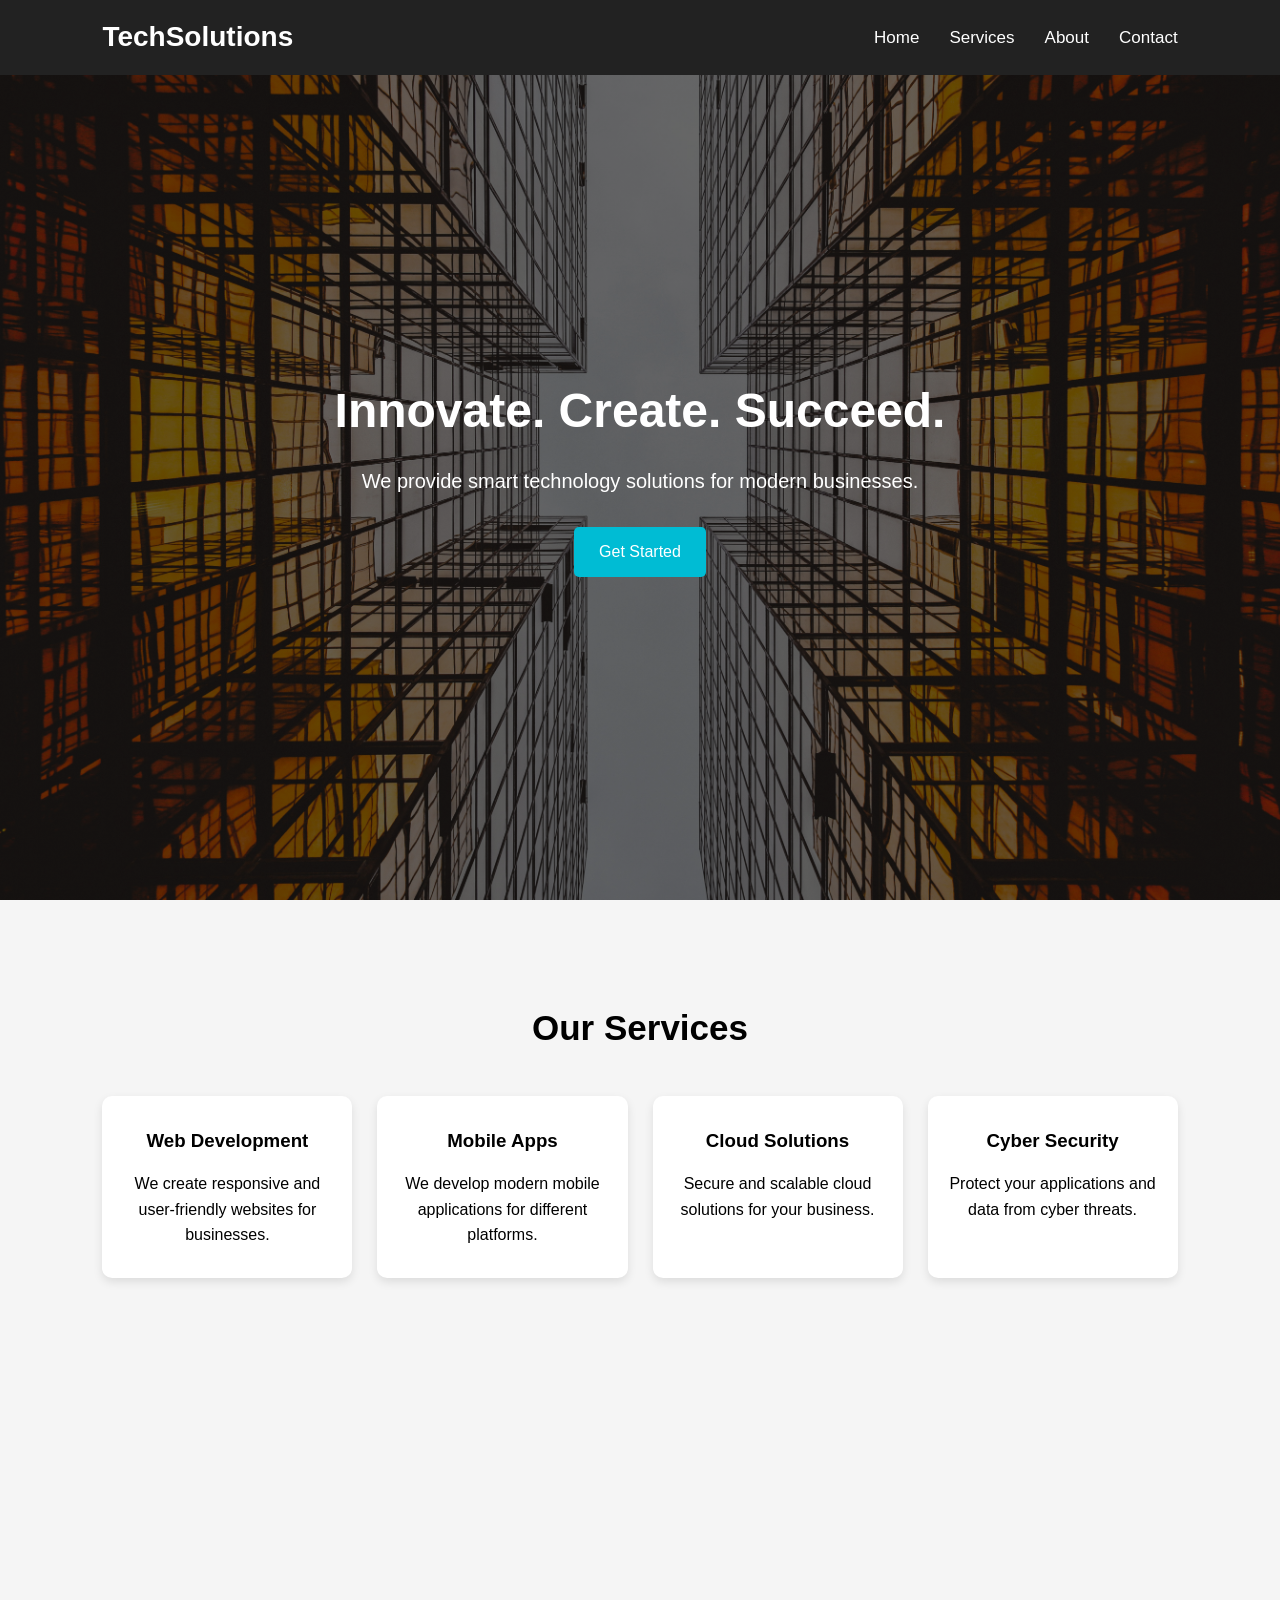
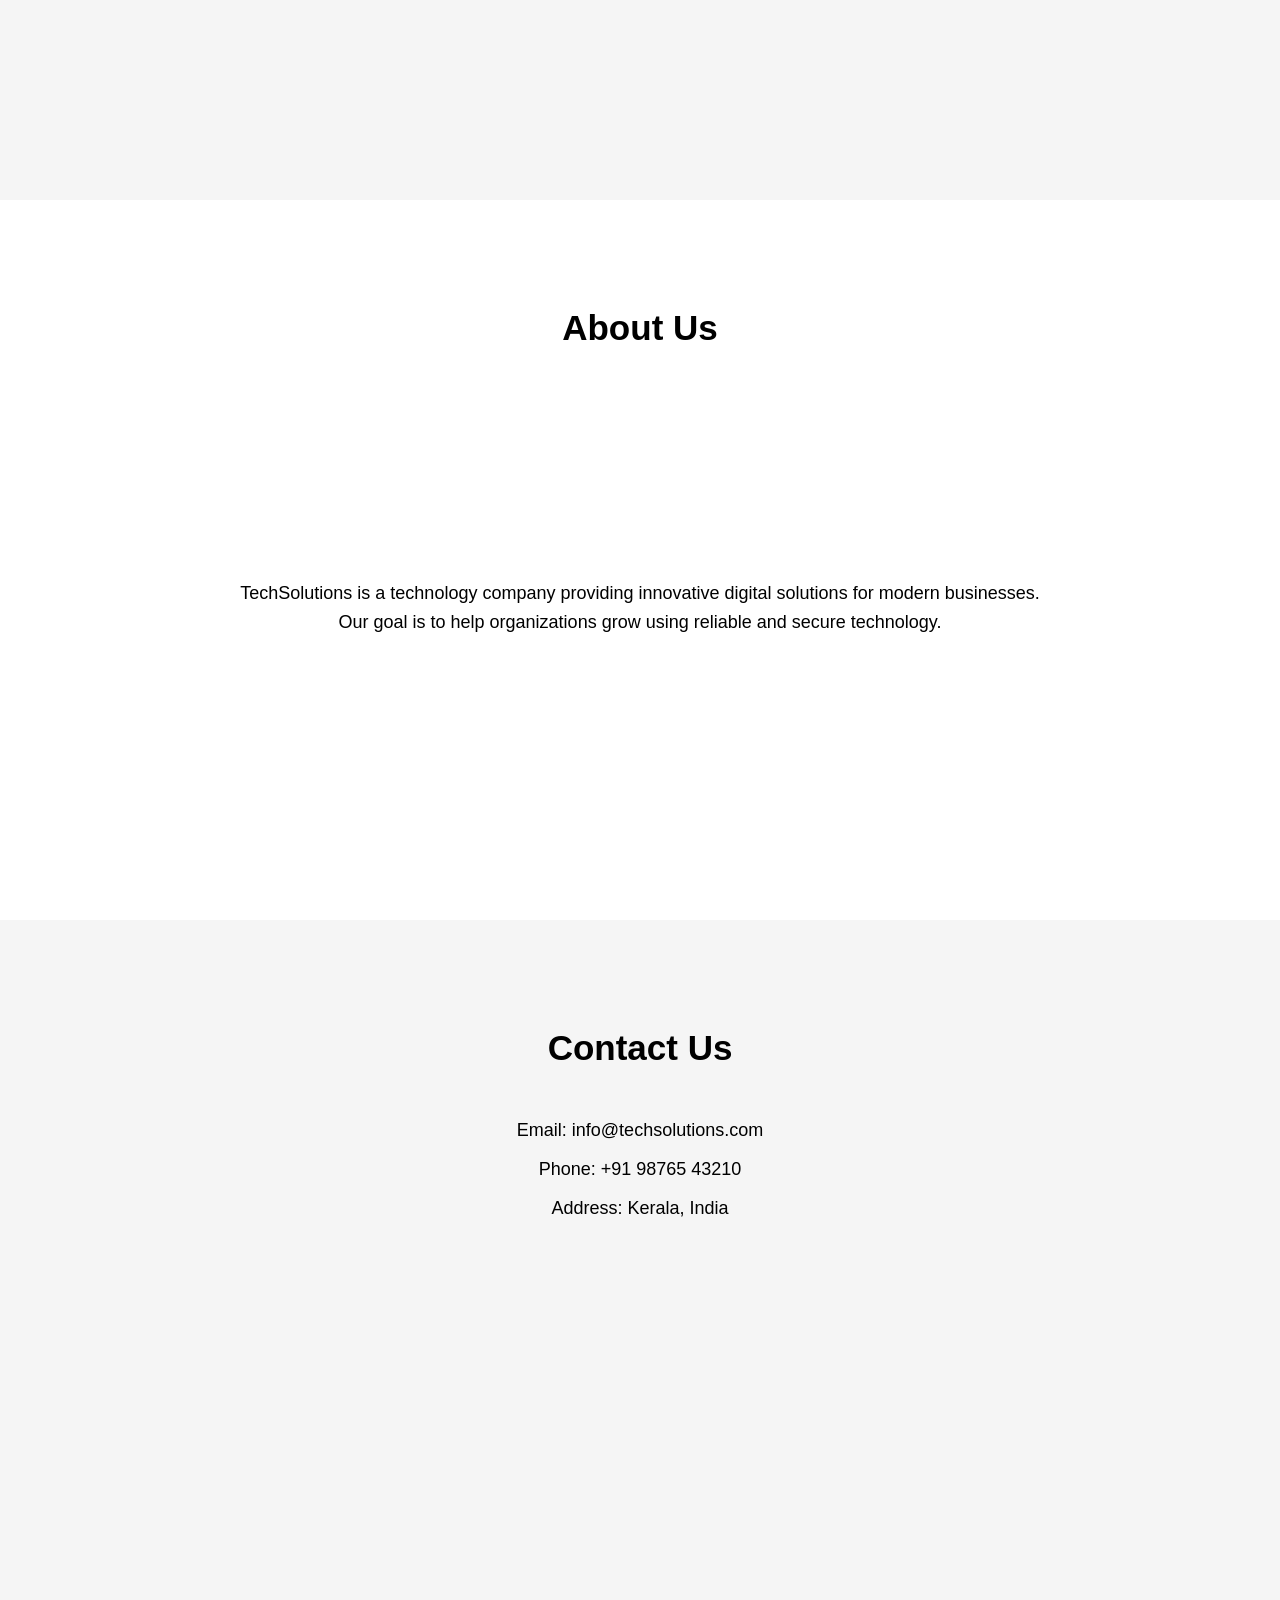
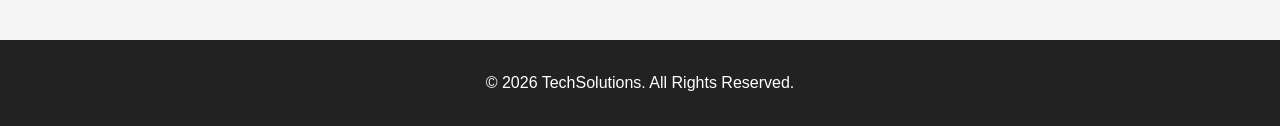
<file: HTML-Experiments/HTML1/index.html>
<!DOCTYPE html>
<html lang="en">
<head>
    <meta charset="UTF-8">
    <meta name="viewport" content="width=device-width, initial-scale=1.0">
    <title>TechSolutions</title>
    <link rel="stylesheet" href="style.css">
</head>

<body>

    <!-- Header -->
    <header>
        <div class="logo">TechSolutions</div>

        <nav>
            <a href="#home">Home</a>
            <a href="#services">Services</a>
            <a href="#about">About</a>
            <a href="#contact">Contact</a>
        </nav>
    </header>


    <!-- Home Section -->
    <section id="home" class="hero">
        <div class="hero-content">
            <h1>Innovate. Create. Succeed.</h1>
            <p>
                We provide smart technology solutions
                for modern businesses.
            </p>
            <a href="#services" class="btn">Get Started</a>
        </div>
    </section>


    <!-- Services Section -->
    <section id="services" class="services">
        <h2>Our Services</h2>

        <div class="service-grid">

            <div class="service-card">
                <h3>Web Development</h3>
                <p>
                    We create responsive and user-friendly
                    websites for businesses.
                </p>
            </div>

            <div class="service-card">
                <h3>Mobile Apps</h3>
                <p>
                    We develop modern mobile applications
                    for different platforms.
                </p>
            </div>

            <div class="service-card">
                <h3>Cloud Solutions</h3>
                <p>
                    Secure and scalable cloud solutions
                    for your business.
                </p>
            </div>

            <div class="service-card">
                <h3>Cyber Security</h3>
                <p>
                    Protect your applications and data
                    from cyber threats.
                </p>
            </div>

        </div>
    </section>


    <!-- About Section -->
    <section id="about" class="about">
        <h2>About Us</h2>

        <p>
            TechSolutions is a technology company
            providing innovative digital solutions for
            modern businesses. Our goal is to help
            organizations grow using reliable and
            secure technology.
        </p>
    </section>


    <!-- Contact Section -->
    <section id="contact" class="contact">
        <h2>Contact Us</h2>

        <p>Email: info@techsolutions.com</p>
        <p>Phone: +91 98765 43210</p>
        <p>Address: Kerala, India</p>
    </section>


    <!-- Footer -->
    <footer>
        <p>&copy; 2026 TechSolutions. All Rights Reserved.</p>
    </footer>

</body>
</html>
</file>
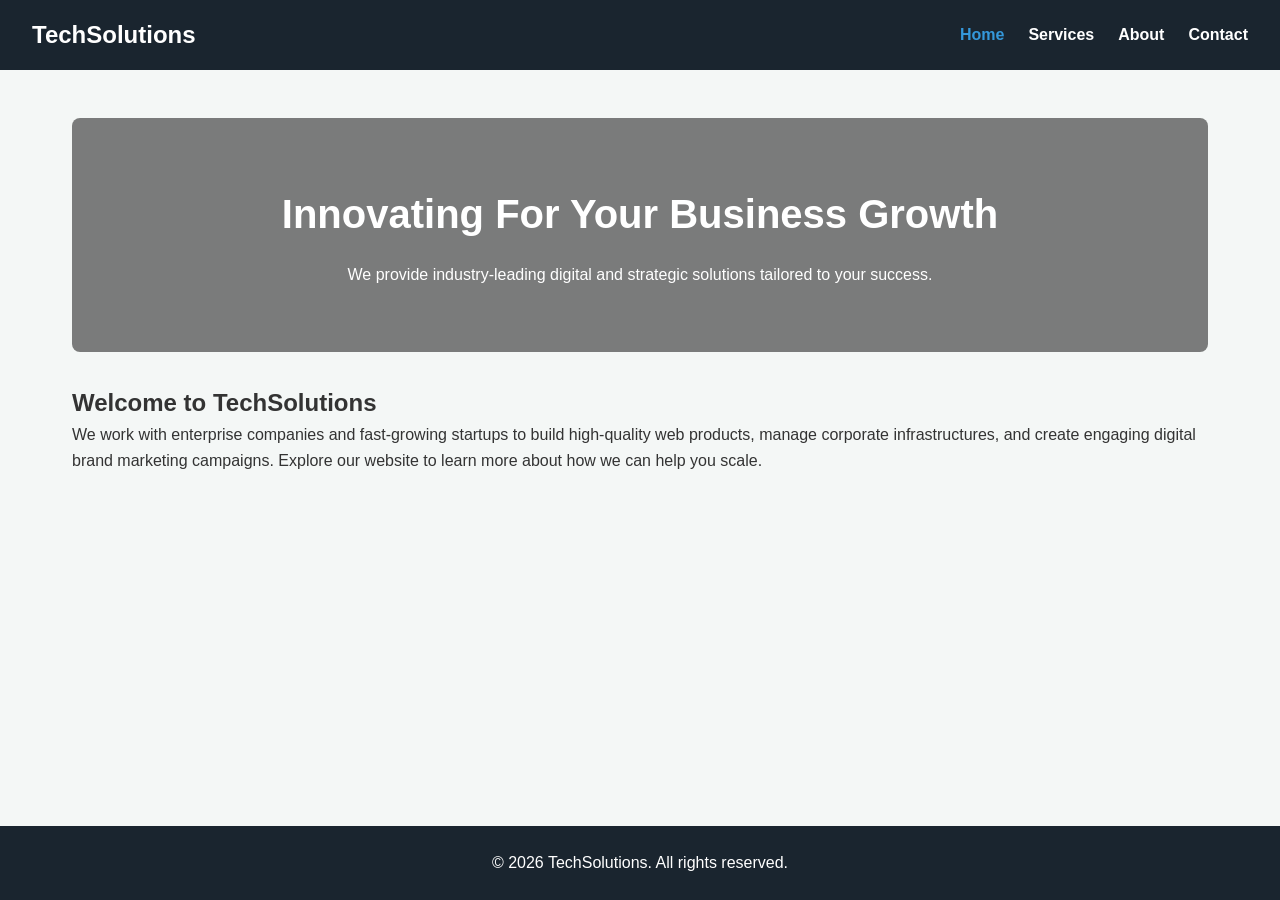
<file: HTML-Experiments/HTML2/index.html>
<!DOCTYPE html>
<html lang="en">
<head>
    <meta charset="UTF-8">
    <meta name="viewport" content="width=device-width, initial-scale=1.0">
    <title>TechSolutions | Home</title>
    <link rel="stylesheet" href="style.css">
</head>
<body>

    <header>
        <div class="logo">
            <h1>TechSolutions</h1>
        </div>
        <nav>
            <ul>
                <li><a href="index.html" class="active">Home</a></li>
                <li><a href="services.html">Services</a></li>
                <li><a href="about.html">About</a></li>
                <li><a href="contact.html">Contact</a></li>
            </ul>
        </nav>
    </header>

    <main>
        <section class="hero-section">
            <h2>Innovating For Your Business Growth</h2>
            <p>We provide industry-leading digital and strategic solutions tailored to your success.</p>
        </section>

        <section>
            <h2>Welcome to TechSolutions</h2>
            <p>We work with enterprise companies and fast-growing startups to build high-quality web products, manage corporate infrastructures, and create engaging digital brand marketing campaigns. Explore our website to learn more about how we can help you scale.</p>
        </section>
    </main>

    <footer>
        <p>&copy; 2026 TechSolutions. All rights reserved.</p>
    </footer>

</body>
</html>
</file>
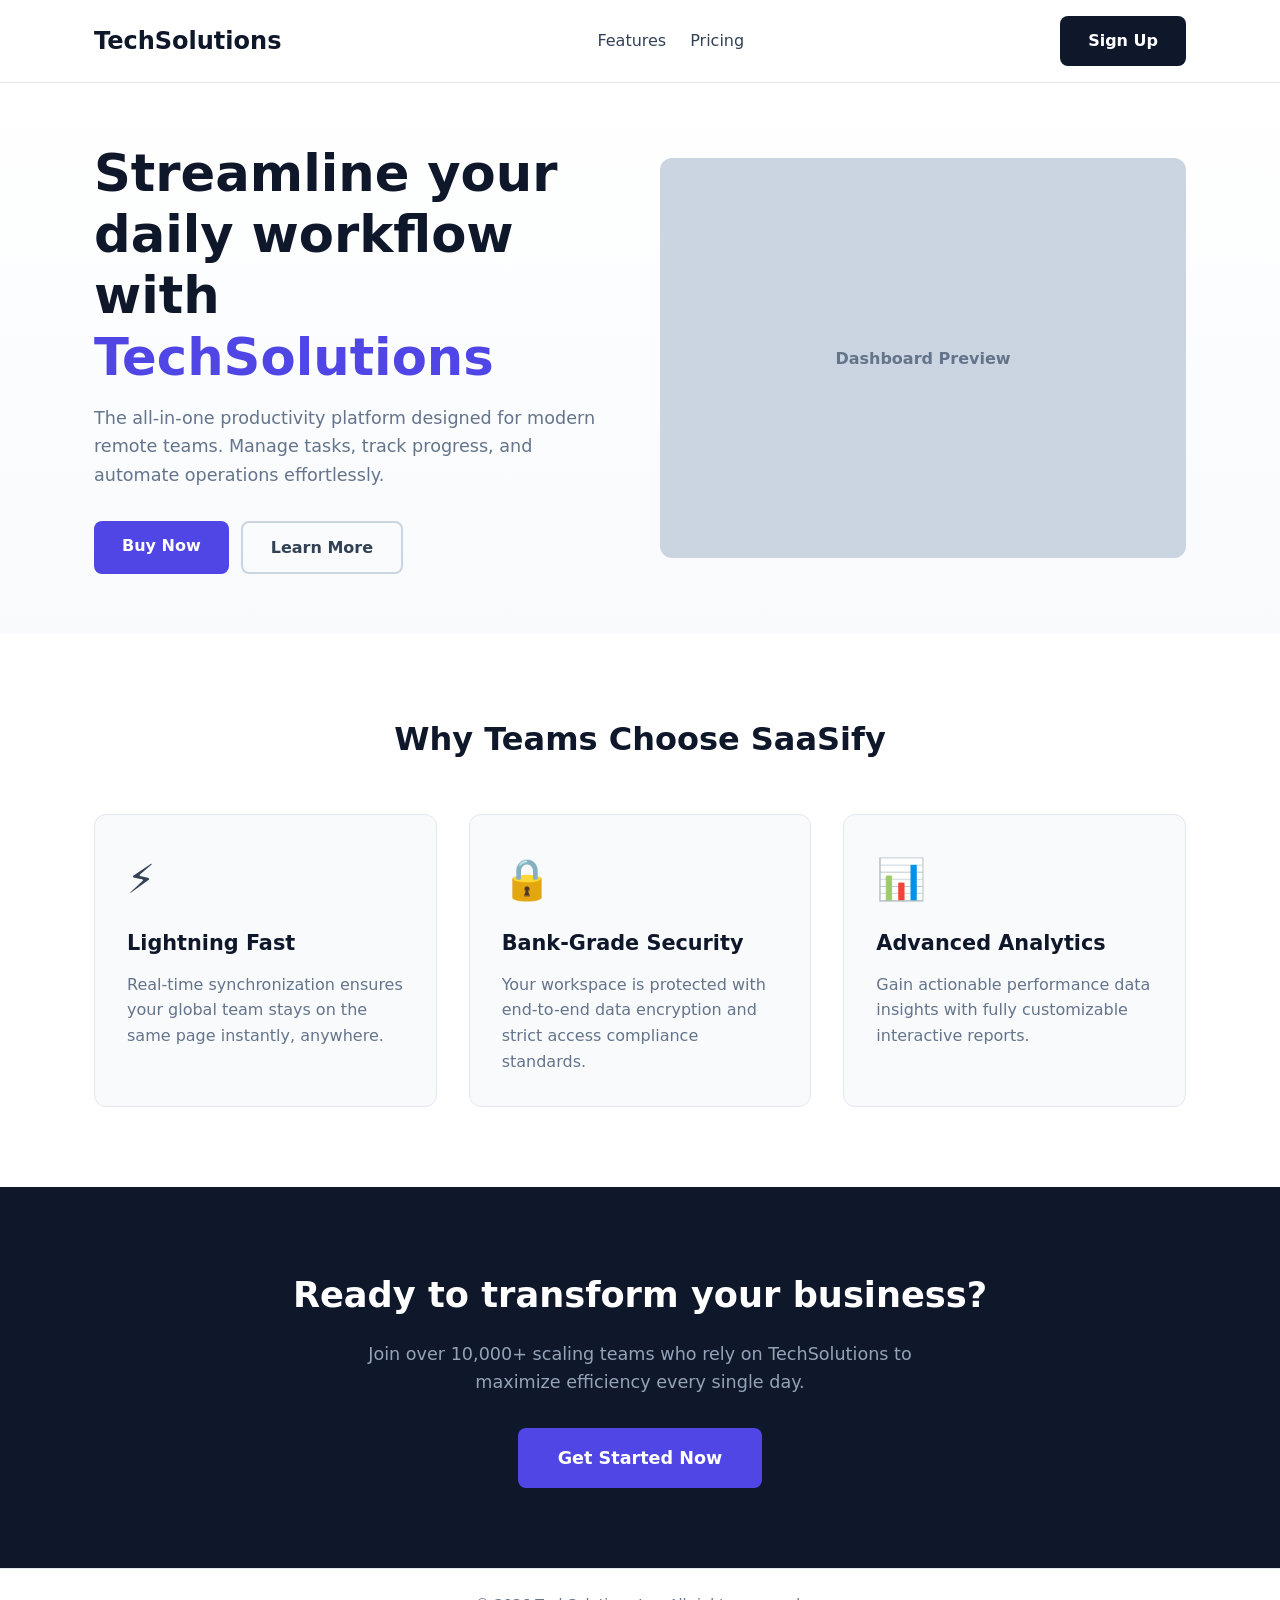
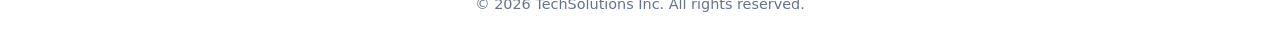
<file: HTML-Experiments/HTML3/index.html>
<!DOCTYPE html>
<html lang="en">
<head>
    <meta charset="UTF-8">
    <meta name="viewport" content="width=device-width, initial-scale=1.0">
    <title>TechSolutions - Streamline Your Workflow</title>
    <link rel="stylesheet" href="style.css">
</head>
<body>

    <!-- Header Navigation -->
    <header class="navbar">
        <div class="container nav-container">
            <a href="#" class="logo">TechSolutions</a>
            <nav>
                <ul class="nav-links">
                    <li><a href="#features">Features</a></li>
                    <li><a href="#pricing">Pricing</a></li>
                </ul>
            </nav>
            <a href="#cta-section" class="btn btn-secondary nav-cta">Sign Up</a>
        </div>
    </header>

    <main>
        <!-- Product Introduction (Hero) Section -->
        <section class="hero">
            <div class="container hero-container">
                <div class="hero-content">
                    <h1>Streamline your daily workflow with <span>TechSolutions</span></h1>
                    <p>The all-in-one productivity platform designed for modern remote teams. Manage tasks, track progress, and automate operations effortlessly.</p>
                    <div class="hero-actions">
                        <a href="#cta-section" class="btn btn-primary">Buy Now</a>
                        <a href="#features" class="btn btn-outline">Learn More</a>
                    </div>
                </div>
                <div class="hero-image">
                    <!-- Placeholder representing a dashboard graphic -->
                    <div class="image-placeholder">Dashboard Preview</div>
                </div>
            </div>
        </section>

        <!-- Product Features Section -->
        <section id="features" class="features">
            <div class="container">
                <h2 class="section-title">Why Teams Choose SaaSify</h2>
                <div class="features-grid">
                    <div class="feature-card">
                        <div class="feature-icon">⚡</div>
                        <h3>Lightning Fast</h3>
                        <p>Real-time synchronization ensures your global team stays on the same page instantly, anywhere.</p>
                    </div>
                    <div class="feature-card">
                        <div class="feature-icon">🔒</div>
                        <h3>Bank-Grade Security</h3>
                        <p>Your workspace is protected with end-to-end data encryption and strict access compliance standards.</p>
                    </div>
                    <div class="feature-card">
                        <div class="feature-icon">📊</div>
                        <h3>Advanced Analytics</h3>
                        <p>Gain actionable performance data insights with fully customizable interactive reports.</p>
                    </div>
                </div>
            </div>
        </section>

        <!-- Final Call to Action (CTA) Section -->
        <section id="cta-section" class="cta">
            <div class="container cta-container">
                <h2>Ready to transform your business?</h2>
                <p>Join over 10,000+ scaling teams who rely on TechSolutions to maximize efficiency every single day.</p>
                <a href="#" class="btn btn-primary btn-large">Get Started Now</a>
            </div>
        </section>
    </main>

    <!-- Footer Area -->
    <footer class="footer">
        <div class="container">
            <p>&copy; 2026 TechSolutions Inc. All rights reserved.</p>
        </div>
    </footer>

</body>
</html>
</file>
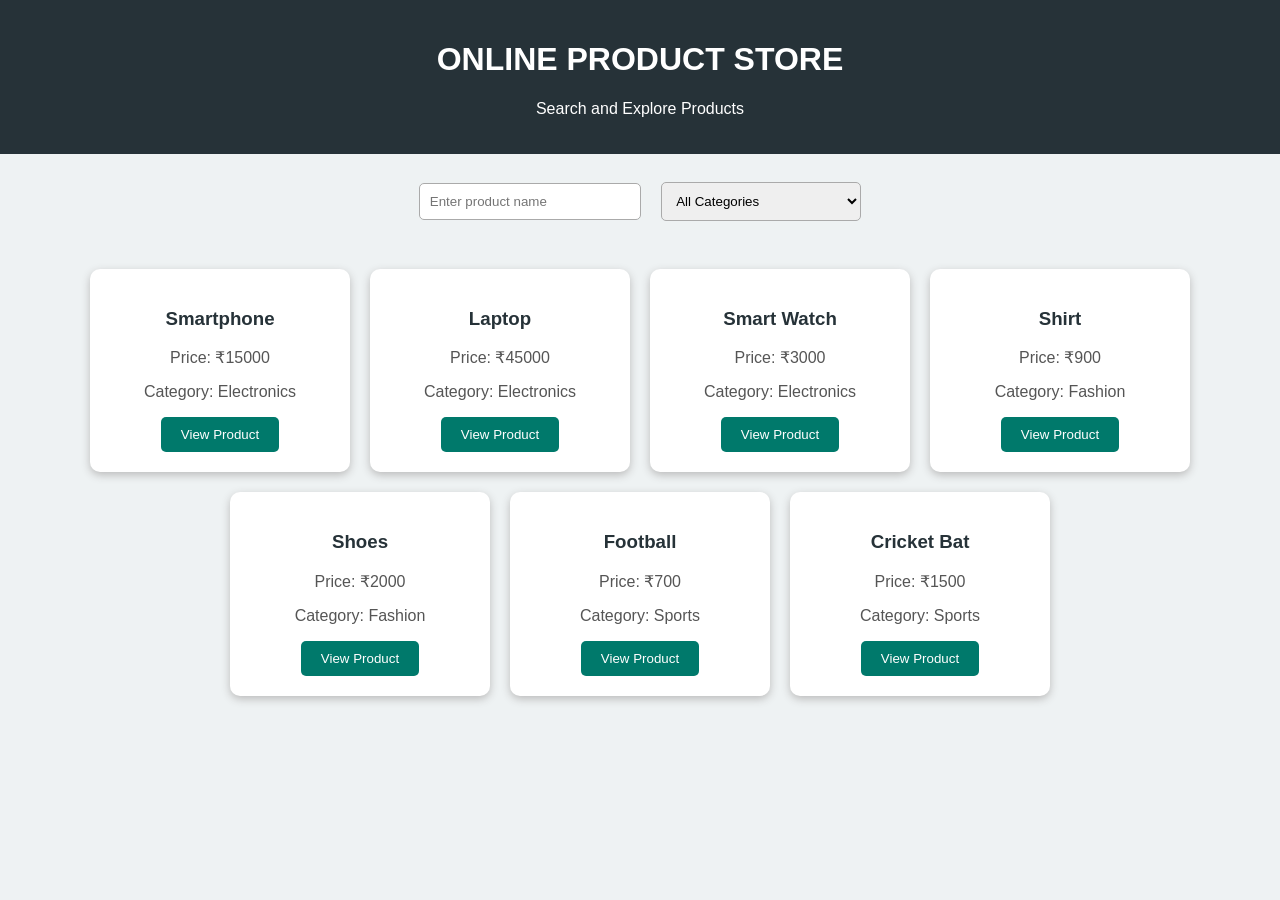
<file: HTML-Experiments/HTML6/index.html>
<!DOCTYPE html>
<html>
<head>
    <title>Online Product Store</title>

    <style>
        body {
            font-family: Arial;
            margin: 0;
            background-color: #eef2f3;
        }

        header {
            background: #263238;
            color: white;
            text-align: center;
            padding: 20px;
        }

        .filter-section {
            text-align: center;
            padding: 20px;
        }

        input, select {
            padding: 10px;
            margin: 8px;
            width: 200px;
            border: 1px solid #aaa;
            border-radius: 5px;
        }

        .container {
            display: flex;
            flex-wrap: wrap;
            justify-content: center;
            gap: 20px;
            padding: 20px;
        }

        .card {
            background: white;
            width: 220px;
            padding: 20px;
            text-align: center;
            border-radius: 10px;
            box-shadow: 0 3px 8px #bbb;
        }

        .card h3 {
            color: #263238;
        }

        .card p {
            color: #555;
        }

        .card button {
            background: #00796b;
            color: white;
            border: none;
            padding: 10px 20px;
            border-radius: 5px;
            cursor: pointer;
        }

        .card button:hover {
            background: #004d40;
        }

        #message {
            text-align: center;
            color: red;
        }
    </style>
</head>

<body>

<header>
    <h1>ONLINE PRODUCT STORE</h1>
    <p>Search and Explore Products</p>
</header>

<div class="filter-section">

    <input type="text" id="searchBox"
        placeholder="Enter product name">

    <select id="categoryBox">
        <option value="All">All Categories</option>
        <option value="Electronics">Electronics</option>
        <option value="Fashion">Fashion</option>
        <option value="Sports">Sports</option>
    </select>

</div>

<div class="container" id="productList"></div>

<h3 id="message"></h3>

<script>

    let products = [
        {name: "Smartphone", price: 15000, category: "Electronics"},
        {name: "Laptop", price: 45000, category: "Electronics"},
        {name: "Smart Watch", price: 3000, category: "Electronics"},
        {name: "Shirt", price: 900, category: "Fashion"},
        {name: "Shoes", price: 2000, category: "Fashion"},
        {name: "Football", price: 700, category: "Sports"},
        {name: "Cricket Bat", price: 1500, category: "Sports"}
    ];

    let productList = document.getElementById("productList");

    function displayProducts(list) {

        productList.innerHTML = "";

        document.getElementById("message").innerHTML = "";

        if (list.length == 0) {
            document.getElementById("message").innerHTML =
                "No Products Available";
            return;
        }

        list.forEach(function(product) {

            let div = document.createElement("div");

            div.className = "card";

            div.innerHTML = `
                <h3>${product.name}</h3>
                <p>Price: ₹${product.price}</p>
                <p>Category: ${product.category}</p>
                <button>View Product</button>
            `;

            productList.appendChild(div);

        });
    }

    function searchProducts() {

        let search = document.getElementById("searchBox")
            .value.toLowerCase();

        let category = document.getElementById("categoryBox").value;

        let result = products.filter(function(product) {

            return product.name.toLowerCase().includes(search) &&
            (category == "All" || product.category == category);

        });

        displayProducts(result);
    }

    document.getElementById("searchBox")
        .addEventListener("input", searchProducts);

    document.getElementById("categoryBox")
        .addEventListener("change", searchProducts);

    displayProducts(products);

</script>

</body>
</html>
</file>
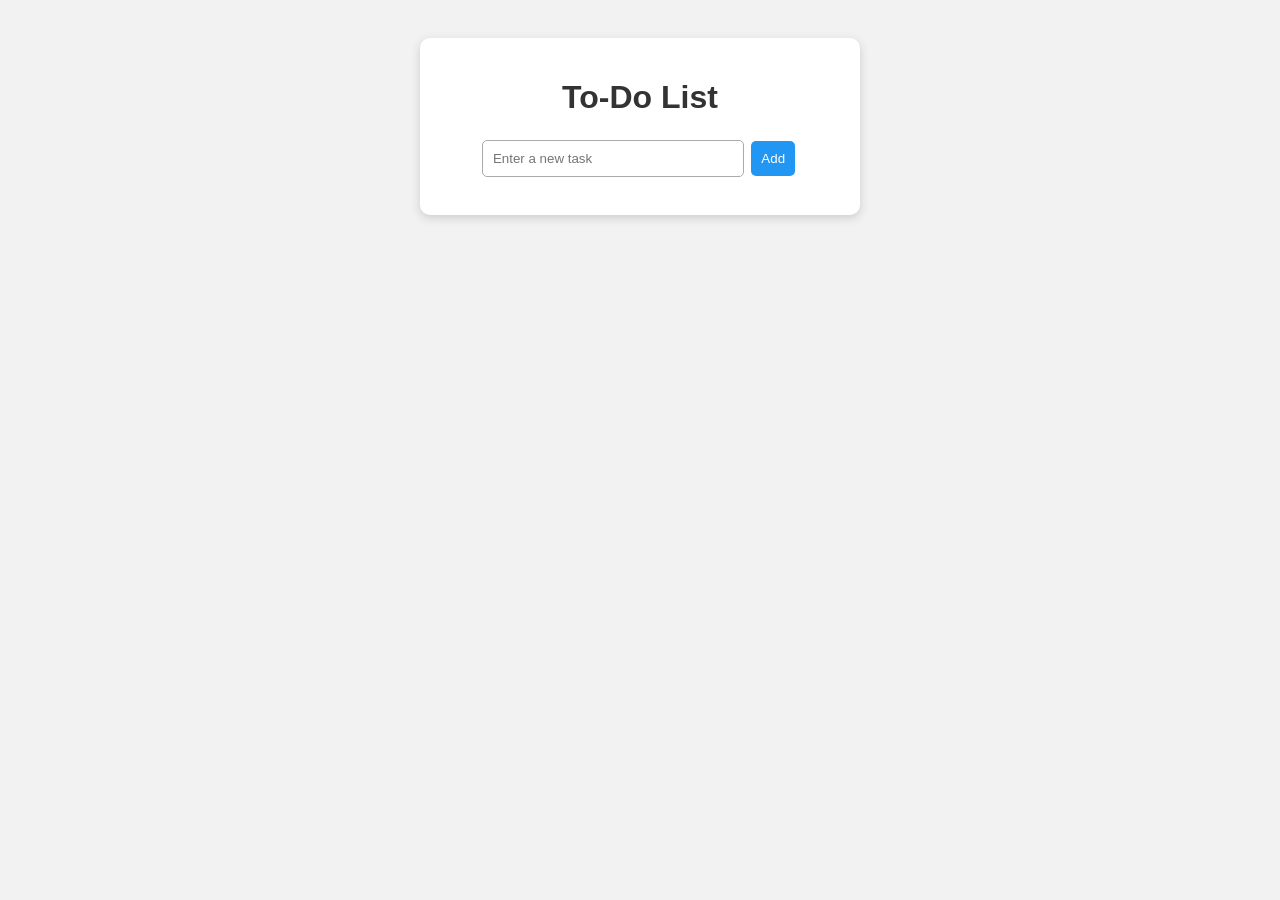
<file: HTML-Experiments/HTML7/index.html>
<!DOCTYPE html>
<html>
<head>
    <title>To-Do List Application</title>

    <style>
        body {
            font-family: Arial;
            background: #f2f2f2;
            text-align: center;
            padding: 30px;
        }

        .container {
            background: white;
            width: 400px;
            margin: auto;
            padding: 20px;
            border-radius: 10px;
            box-shadow: 0 3px 10px #ccc;
        }

        h1 {
            color: #333;
        }

        input {
            padding: 10px;
            width: 60%;
            border: 1px solid #aaa;
            border-radius: 5px;
        }

        button {
            padding: 10px;
            border: none;
            background: #2196F3;
            color: white;
            border-radius: 5px;
            cursor: pointer;
            margin: 3px;
        }

        ul {
            padding: 0;
            list-style: none;
        }

        li {
            background: #eee;
            margin: 10px 0;
            padding: 10px;
            border-radius: 5px;
        }

        .completed {
            text-decoration: line-through;
            color: green;
        }

        .delete {
            background: red;
        }

        .complete {
            background: green;
        }
    </style>
</head>

<body>

    <div class="container">

        <h1>To-Do List</h1>

        <input type="text" id="taskInput"
            placeholder="Enter a new task">

        <button onclick="addTask()">Add</button>

        <ul id="taskList"></ul>

    </div>

    <script>

        let tasks = JSON.parse(localStorage.getItem("tasks")) || [];

        // Display tasks
        function displayTasks() {

            let list = document.getElementById("taskList");

            list.innerHTML = "";

            tasks.forEach(function(task, index) {

                let li = document.createElement("li");

                let span = document.createElement("span");

                span.textContent = task.name;

                if (task.completed) {
                    span.className = "completed";
                }

                li.appendChild(span);

                // Mark completed button
                let completeBtn = document.createElement("button");

                completeBtn.textContent =
                    task.completed ? "Completed" : "Mark Completed";

                completeBtn.className = "complete";

                completeBtn.onclick = function() {
                    completeTask(index);
                };

                li.appendChild(completeBtn);

                // Delete button
                let deleteBtn = document.createElement("button");

                deleteBtn.textContent = "Delete";

                deleteBtn.className = "delete";

                deleteBtn.onclick = function() {
                    deleteTask(index);
                };

                li.appendChild(deleteBtn);

                list.appendChild(li);

            });
        }

        // Add task
        function addTask() {

            let input = document.getElementById("taskInput");

            let taskName = input.value.trim();

            if (taskName === "") {
                alert("Please enter a task!");
                return;
            }

            tasks.push({
                name: taskName,
                completed: false
            });

            input.value = "";

            saveTasks();
        }

        // Mark task completed
        function completeTask(index) {

            tasks[index].completed = true;

            saveTasks();
        }

        // Delete task
        function deleteTask(index) {

            tasks.splice(index, 1);

            saveTasks();
        }

        // Save tasks
        function saveTasks() {

            localStorage.setItem("tasks", JSON.stringify(tasks));

            displayTasks();
        }

        // Initial display
        displayTasks();

    </script>

</body>
</html>
</file>
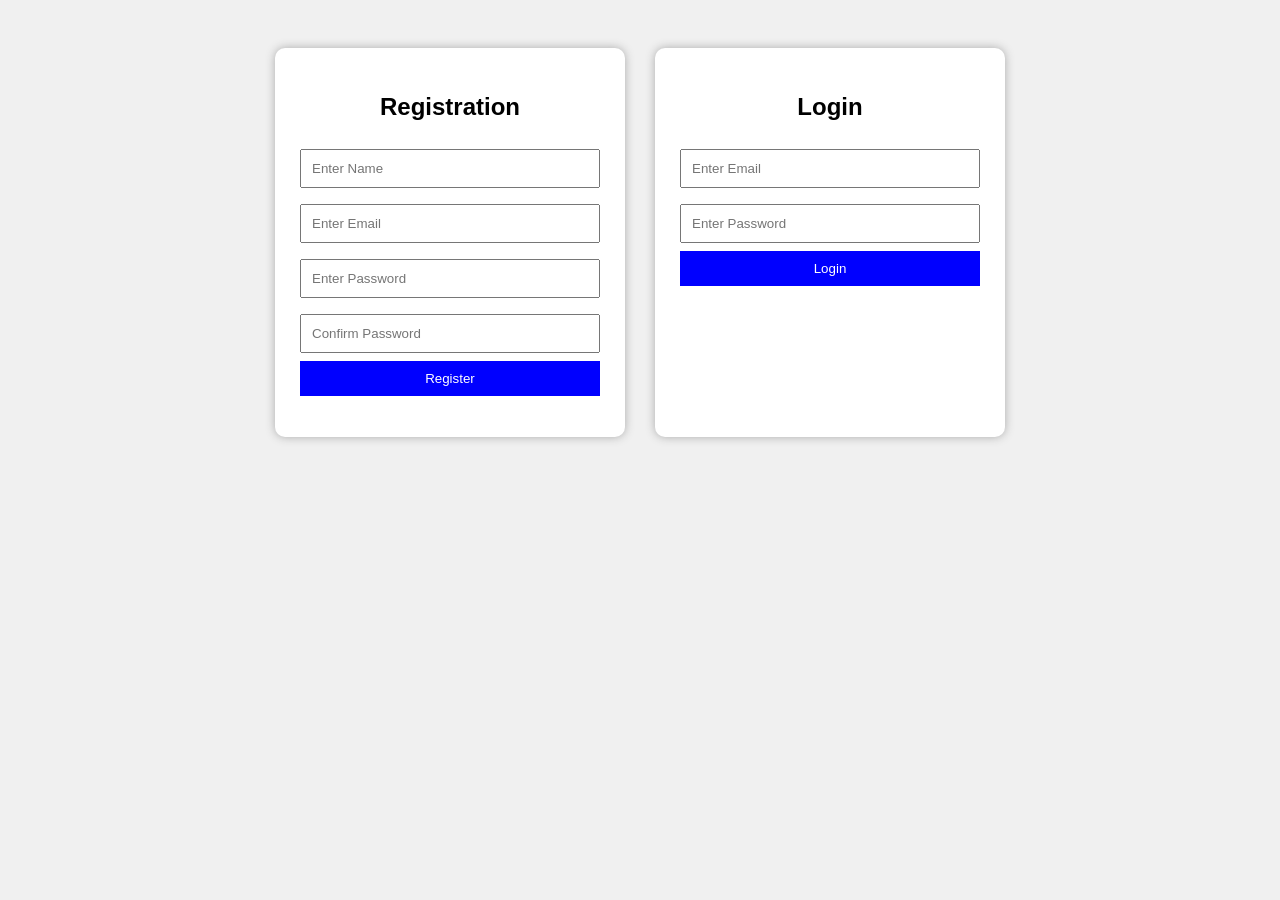
<file: HTML-Experiments/HTML9/index.html>
<!DOCTYPE html>
<html>
<head>
    <title>Form Validation</title>

    <style>
        body {
            font-family: Arial;
            background: #f0f0f0;
            display: flex;
            justify-content: center;
            gap: 30px;
            padding: 40px;
            flex-wrap: wrap;
        }

        .container {
            background: white;
            padding: 25px;
            width: 300px;
            border-radius: 10px;
            box-shadow: 0 0 10px #aaa;
        }

        h2 {
            text-align: center;
        }

        input {
            width: 100%;
            padding: 10px;
            margin: 8px 0;
            box-sizing: border-box;
        }

        button {
            width: 100%;
            padding: 10px;
            background: blue;
            color: white;
            border: none;
            cursor: pointer;
        }

        .error {
            color: red;
            font-size: 13px;
        }

        .success {
            color: green;
            text-align: center;
        }
    </style>
</head>

<body>

<!-- Registration Form -->
<div class="container">
    <h2>Registration</h2>

    <form id="registerForm">

        <input type="text" id="name"
               placeholder="Enter Name">
        <div class="error" id="nameError"></div>

        <input type="email" id="regEmail"
               placeholder="Enter Email">
        <div class="error" id="regEmailError"></div>

        <input type="password" id="regPassword"
               placeholder="Enter Password">
        <div class="error" id="regPasswordError"></div>

        <input type="password" id="confirmPassword"
               placeholder="Confirm Password">
        <div class="error" id="confirmError"></div>

        <button type="submit">Register</button>

        <p class="success" id="regSuccess"></p>
    </form>
</div>


<!-- Login Form -->
<div class="container">
    <h2>Login</h2>

    <form id="loginForm">

        <input type="email" id="loginEmail"
               placeholder="Enter Email">
        <div class="error" id="loginEmailError"></div>

        <input type="password" id="loginPassword"
               placeholder="Enter Password">
        <div class="error" id="loginPasswordError"></div>

        <button type="submit">Login</button>

        <p class="success" id="loginSuccess"></p>
    </form>
</div>


<script>

// Email validation
function validEmail(email) {
    return /^[^\s@]+@[^\s@]+\.[^\s@]+$/.test(email);
}

// Password validation
function validPassword(password) {
    return /^(?=.*[a-z])(?=.*[A-Z])(?=.*\d).{8,}$/.test(password);
}

// Registration Validation
document.getElementById("registerForm")
.addEventListener("submit", function(e) {

    e.preventDefault();

    let name = document.getElementById("name").value.trim();
    let email = document.getElementById("regEmail").value.trim();
    let password = document.getElementById("regPassword").value;
    let confirm = document.getElementById("confirmPassword").value;

    let valid = true;

    // Clear old messages
    document.querySelectorAll(".error").forEach(el => {
        el.innerHTML = "";
    });

    document.getElementById("regSuccess").innerHTML = "";

    if (name === "") {
        document.getElementById("nameError").innerHTML =
        "Name is required";
        valid = false;
    }

    if (email === "") {
        document.getElementById("regEmailError").innerHTML =
        "Email is required";
        valid = false;
    }
    else if (!validEmail(email)) {
        document.getElementById("regEmailError").innerHTML =
        "Enter a valid email";
        valid = false;
    }

    if (password === "") {
        document.getElementById("regPasswordError").innerHTML =
        "Password is required";
        valid = false;
    }
    else if (!validPassword(password)) {
        document.getElementById("regPasswordError").innerHTML =
        "Minimum 8 characters, uppercase, lowercase and number required";
        valid = false;
    }

    if (confirm === "") {
        document.getElementById("confirmError").innerHTML =
        "Confirm your password";
        valid = false;
    }
    else if (password !== confirm) {
        document.getElementById("confirmError").innerHTML =
        "Passwords do not match";
        valid = false;
    }

    if (valid) {
        document.getElementById("regSuccess").innerHTML =
        "Registration Successful!";
        this.reset();
    }

});


// Login Validation
document.getElementById("loginForm")
.addEventListener("submit", function(e) {

    e.preventDefault();

    let email = document.getElementById("loginEmail").value.trim();
    let password = document.getElementById("loginPassword").value;

    let valid = true;

    document.getElementById("loginEmailError").innerHTML = "";
    document.getElementById("loginPasswordError").innerHTML = "";
    document.getElementById("loginSuccess").innerHTML = "";

    if (email === "") {
        document.getElementById("loginEmailError").innerHTML =
        "Email is required";
        valid = false;
    }
    else if (!validEmail(email)) {
        document.getElementById("loginEmailError").innerHTML =
        "Enter a valid email";
        valid = false;
    }

    if (password === "") {
        document.getElementById("loginPasswordError").innerHTML =
        "Password is required";
        valid = false;
    }

    if (valid) {
        document.getElementById("loginSuccess").innerHTML =
        "Login validation successful!";
    }

});


// Dynamic error messages while typing
document.querySelectorAll("input").forEach(input => {
    input.addEventListener("input", function() {
        let error = this.nextElementSibling;

        if (error && error.classList.contains("error")) {
            error.innerHTML = "";
        }
    });
});

</script>

</body>
</html>
</file>
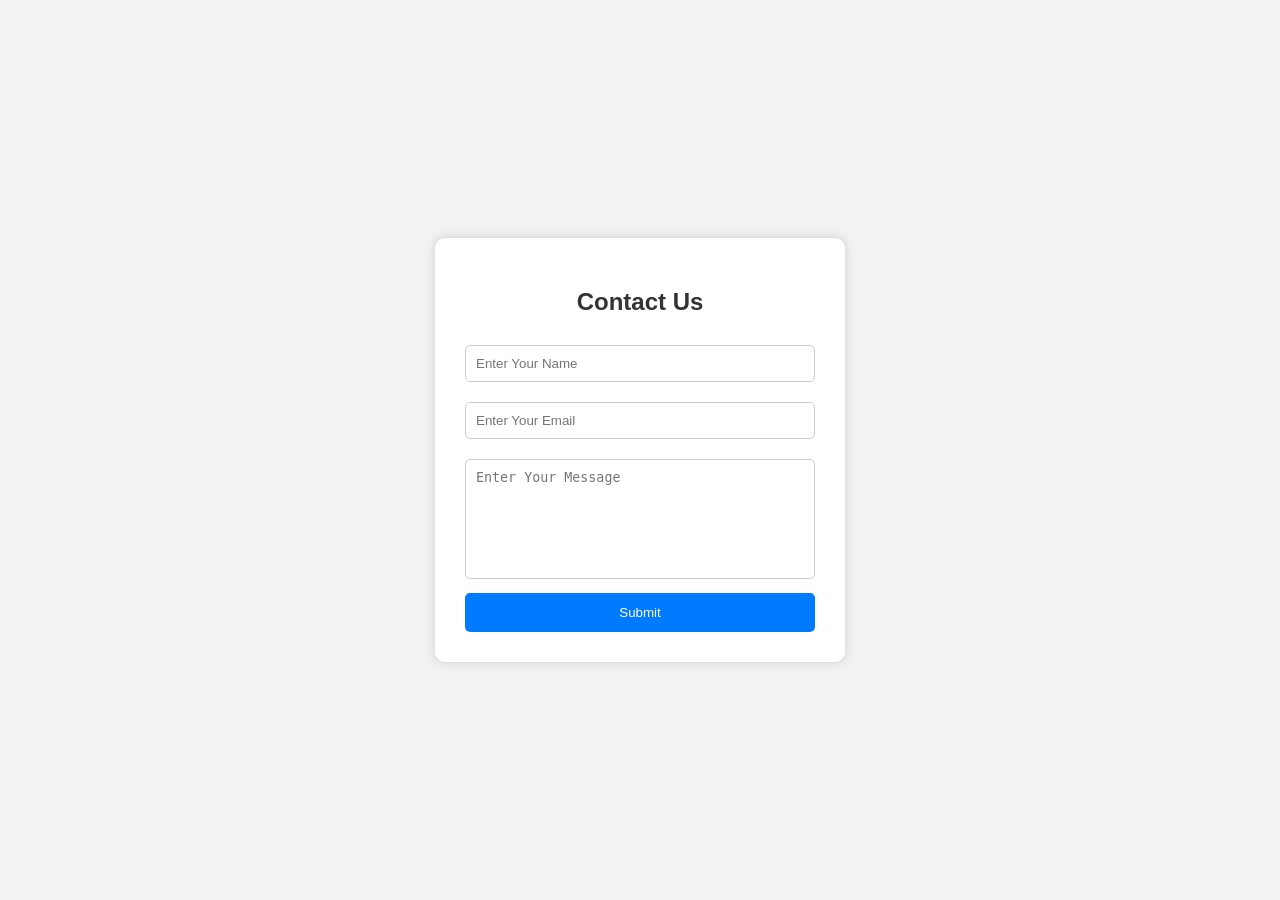
<file: HTML-Experiments/web_prgm_14-main/web_prgm_14-main/templates/index.html>
<!DOCTYPE html>
<html>
<head>
    <title>Contact Form</title>

    <style>
        body {
            font-family: Arial, sans-serif;
            background: #f2f2f2;
            display: flex;
            justify-content: center;
            align-items: center;
            min-height: 100vh;
            margin: 0;
        }

        .container {
            background: white;
            padding: 30px;
            width: 350px;
            border-radius: 10px;
            box-shadow: 0 0 10px #ccc;
        }

        h2 {
            text-align: center;
            color: #333;
        }

        input, textarea {
            width: 100%;
            padding: 10px;
            margin: 10px 0;
            border: 1px solid #ccc;
            border-radius: 5px;
            box-sizing: border-box;
        }

        textarea {
            height: 120px;
            resize: none;
        }

        button {
            width: 100%;
            padding: 12px;
            background: #007bff;
            color: white;
            border: none;
            border-radius: 5px;
            cursor: pointer;
        }

        button:hover {
            background: #0056b3;
        }
    </style>
</head>

<body>

    <div class="container">

        <h2>Contact Us</h2>

        <form action="/submit" method="POST">

            <input
                type="text"
                name="name"
                placeholder="Enter Your Name"
                required
            >

            <input
                type="email"
                name="email"
                placeholder="Enter Your Email"
                required
            >

            <textarea
                name="message"
                placeholder="Enter Your Message"
                required
            ></textarea>

            <button type="submit">Submit</button>

        </form>

    </div>

</body>
</html>
</file>
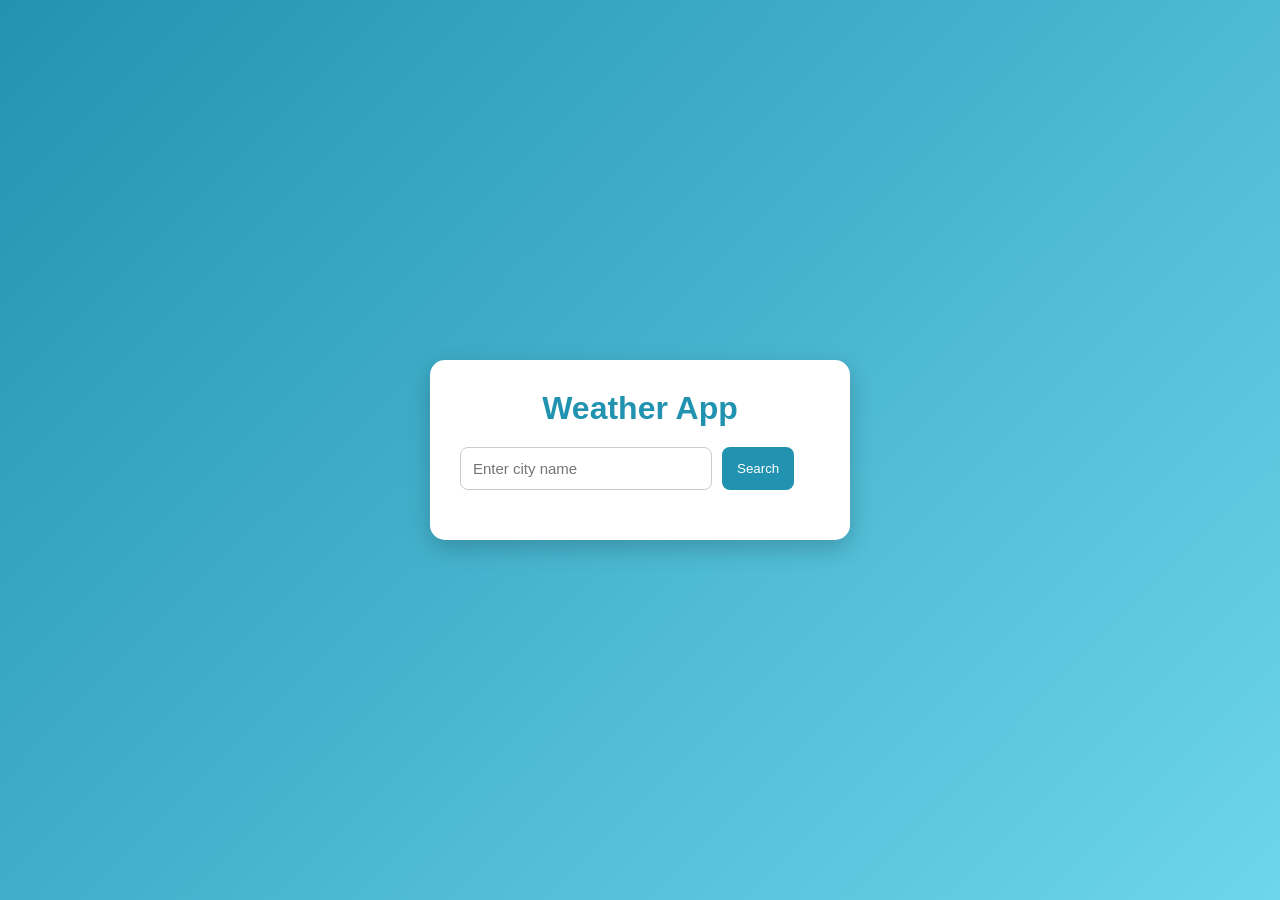
<file: HTML-Experiments/HTML11/ex11.html>
<!DOCTYPE html>
<html lang="en">
<head>
    <meta charset="UTF-8">
    <meta name="viewport" content="width=device-width, initial-scale=1.0">
    <title>Weather Information</title>

    <style>
        * {
            margin: 0;
            padding: 0;
            box-sizing: border-box;
            font-family: Arial, sans-serif;
        }

        body {
            min-height: 100vh;
            display: flex;
            justify-content: center;
            align-items: center;
            background: linear-gradient(135deg, #2193b0, #6dd5ed);
            padding: 20px;
        }

        .container {
            width: 100%;
            max-width: 420px;
            background: white;
            padding: 30px;
            border-radius: 15px;
            text-align: center;
            box-shadow: 0 8px 25px rgba(0,0,0,0.2);
        }

        h1 {
            color: #2193b0;
            margin-bottom: 20px;
        }

        .search-box {
            display: flex;
            gap: 10px;
            margin-bottom: 20px;
        }

        input {
            width: 70%;
            padding: 12px;
            border: 1px solid #ccc;
            border-radius: 8px;
            outline: none;
            font-size: 15px;
        }

        button {
            padding: 12px 15px;
            background: #2193b0;
            color: white;
            border: none;
            border-radius: 8px;
            cursor: pointer;
        }

        button:hover {
            background: #176b85;
        }

        #message {
            color: red;
            margin: 15px 0;
        }

        .weather-result {
            display: none;
            margin-top: 20px;
        }

        .weather-icon {
            font-size: 65px;
            margin: 10px;
        }

        .temperature {
            font-size: 45px;
            font-weight: bold;
            color: #2193b0;
            margin: 10px;
        }

        .condition {
            font-size: 20px;
            color: #555;
            margin-bottom: 20px;
        }

        .details {
            display: grid;
            grid-template-columns: 1fr 1fr;
            gap: 15px;
        }

        .detail-box {
            background: #eef8fb;
            padding: 15px;
            border-radius: 10px;
        }

        .detail-box h3 {
            color: #2193b0;
            margin-bottom: 8px;
        }

        .detail-box p {
            font-size: 17px;
            color: #333;
        }
    </style>
</head>

<body>

    <div class="container">

        <h1>Weather App</h1>

        <div class="search-box">
            <input type="text" id="cityInput"
                   placeholder="Enter city name">
            <button onclick="getWeather()">Search</button>
        </div>

        <p id="message"></p>

        <div class="weather-result" id="weatherResult">

            <h2 id="cityName"></h2>

            <div class="weather-icon" id="weatherIcon">☀️</div>

            <div class="temperature" id="temperature"></div>

            <div class="condition" id="condition"></div>

            <div class="details">

                <div class="detail-box">
                    <h3>Humidity</h3>
                    <p id="humidity"></p>
                </div>

                <div class="detail-box">
                    <h3>Wind Speed</h3>
                    <p id="wind"></p>
                </div>

            </div>
        </div>

    </div>

    <script>

        async function getWeather() {

            const city = document.getElementById("cityInput").value.trim();

            const message = document.getElementById("message");
            const result = document.getElementById("weatherResult");

            message.textContent = "";
            result.style.display = "none";

            if (city === "") {
                message.textContent = "Please enter a city name!";
                return;
            }

            message.style.color = "blue";
            message.textContent = "Loading weather data...";

            try {

                // Step 1: Get city coordinates

                const geoURL =
                    `https://geocoding-api.open-meteo.com/v1/search?name=${encodeURIComponent(city)}&count=1&language=en&format=json`;

                const geoResponse = await fetch(geoURL);

                if (!geoResponse.ok) {
                    throw new Error("Unable to connect to server.");
                }

                const geoData = await geoResponse.json();

                if (!geoData.results || geoData.results.length === 0) {
                    throw new Error("City not found! Please enter a valid city.");
                }

                const location = geoData.results[0];

                const latitude = location.latitude;
                const longitude = location.longitude;

                // Step 2: Get weather information

                const weatherURL =
                    `https://api.open-meteo.com/v1/forecast?latitude=${latitude}&longitude=${longitude}&current=temperature_2m,relative_humidity_2m,apparent_temperature,is_day,precipitation,weather_code,wind_speed_10m&timezone=auto`;

                const weatherResponse = await fetch(weatherURL);

                if (!weatherResponse.ok) {
                    throw new Error("Unable to fetch weather data.");
                }

                const weatherData = await weatherResponse.json();

                const current = weatherData.current;

                // Step 3: Display weather information

                document.getElementById("cityName").textContent =
                    location.name + ", " + (location.country || "");

                document.getElementById("temperature").textContent =
                    current.temperature_2m + " °C";

                document.getElementById("humidity").textContent =
                    current.relative_humidity_2m + " %";

                document.getElementById("wind").textContent =
                    current.wind_speed_10m + " km/h";

                document.getElementById("condition").textContent =
                    getCondition(current.weather_code);

                document.getElementById("weatherIcon").textContent =
                    getIcon(current.weather_code, current.is_day);

                result.style.display = "block";

                message.textContent = "";

            }

            catch (error) {

                message.style.color = "red";
                message.textContent = error.message;

            }
        }

        // Convert weather code into condition

        function getCondition(code) {

            if (code === 0) return "Clear Sky";
            if (code === 1) return "Mainly Clear";
            if (code === 2) return "Partly Cloudy";
            if (code === 3) return "Overcast";
            if ([45, 48].includes(code)) return "Foggy";
            if ([51, 53, 55, 56, 57].includes(code)) return "Drizzle";
            if ([61, 63, 65, 66, 67].includes(code)) return "Rainy";
            if ([71, 73, 75, 77].includes(code)) return "Snowy";
            if ([80, 81, 82].includes(code)) return "Rain Showers";
            if ([85, 86].includes(code)) return "Snow Showers";
            if ([95, 96, 99].includes(code)) return "Thunderstorm";

            return "Unknown Weather";
        }

        // Weather icons

        function getIcon(code, isDay) {

            if (code === 0) return isDay ? "☀️" : "🌙";
            if ([1, 2].includes(code)) return "⛅";
            if (code === 3) return "☁️";
            if ([45, 48].includes(code)) return "🌫️";
            if ([51, 53, 55, 56, 57].includes(code)) return "🌦️";
            if ([61, 63, 65, 66, 67].includes(code)) return "🌧️";
            if ([71, 73, 75, 77, 85, 86].includes(code)) return "❄️";
            if ([80, 81, 82].includes(code)) return "🌧️";
            if ([95, 96, 99].includes(code)) return "⛈️";

            return "🌍";
        }

        // Search when Enter key is pressed

        document.getElementById("cityInput").addEventListener("keypress", function(event) {
            if (event.key === "Enter") {
                getWeather();
            }
        });

    </script>

</body>
</html>
</file>
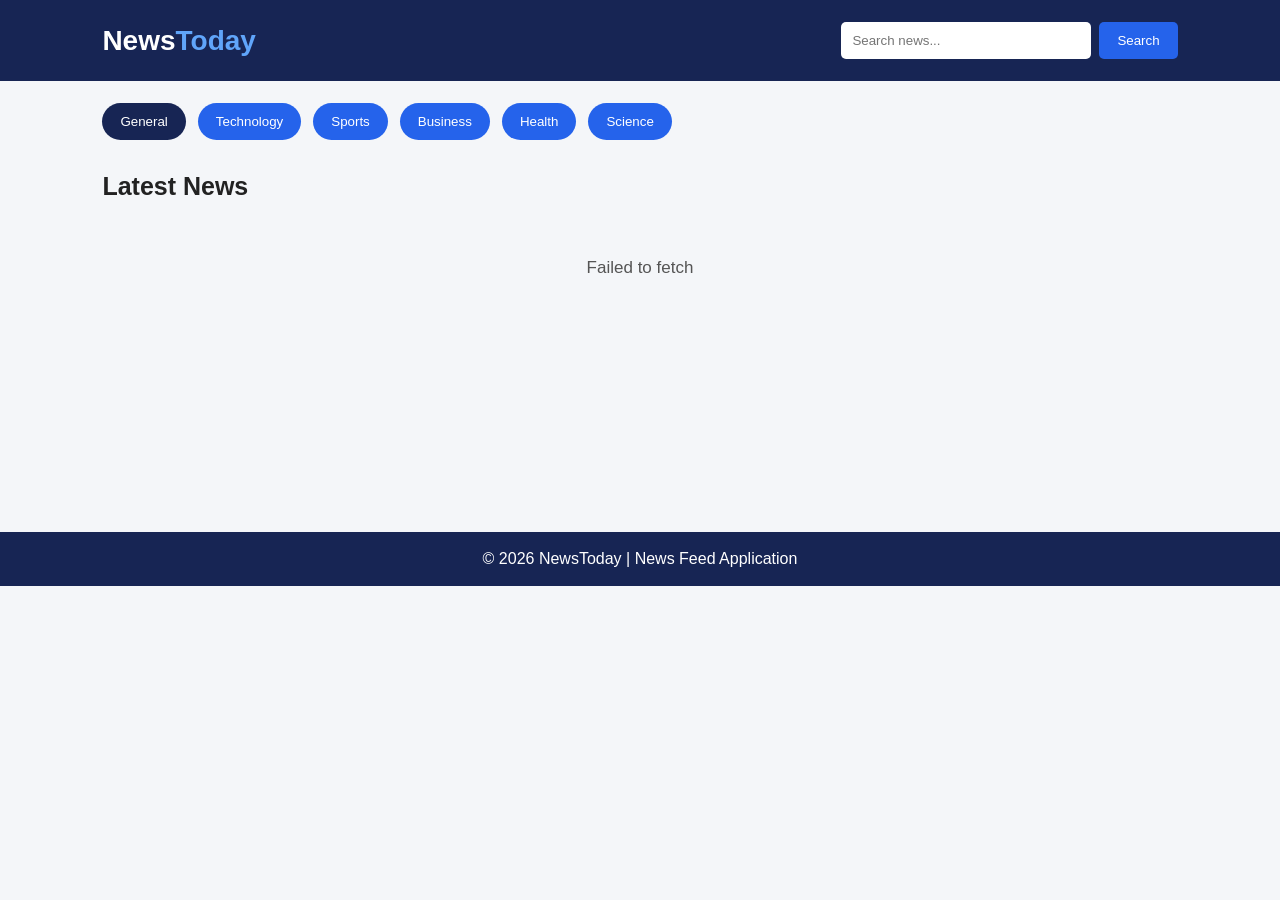
<file: HTML-Experiments/HTML12/ex12.html>
<!DOCTYPE html>
<html lang="en">
<head>
    <meta charset="UTF-8">
    <meta name="viewport" content="width=device-width, initial-scale=1.0">
    <title>News Today - News Feed</title>

    <style>
        * {
            margin: 0;
            padding: 0;
            box-sizing: border-box;
            font-family: Arial, sans-serif;
        }

        body {
            background: #f4f6f9;
            color: #222;
        }

        header {
            background: #172554;
            color: white;
            padding: 22px 8%;
            display: flex;
            justify-content: space-between;
            align-items: center;
            flex-wrap: wrap;
            gap: 15px;
        }

        header h1 {
            font-size: 28px;
        }

        header span {
            color: #60a5fa;
        }

        .search-box {
            display: flex;
            gap: 8px;
        }

        .search-box input {
            padding: 11px;
            width: 250px;
            border: none;
            border-radius: 5px;
            outline: none;
        }

        button {
            padding: 11px 18px;
            background: #2563eb;
            color: white;
            border: none;
            border-radius: 5px;
            cursor: pointer;
        }

        button:hover {
            background: #1d4ed8;
        }

        .categories {
            padding: 22px 8%;
            display: flex;
            gap: 12px;
            flex-wrap: wrap;
        }

        .categories button {
            border-radius: 20px;
        }

        .categories button.active {
            background: #172554;
        }

        .container {
            padding: 10px 8% 40px;
            min-height: 340px;
        }

        .section-title {
            margin-bottom: 22px;
            font-size: 25px;
        }

        #newsContainer {
            display: grid;
            grid-template-columns:
                repeat(auto-fit, minmax(280px, 1fr));
            gap: 25px;
        }

        .news-card {
            background: white;
            border-radius: 10px;
            overflow: hidden;
            box-shadow: 0 3px 12px rgba(0,0,0,0.08);
            transition: 0.3s;
        }

        .news-card:hover {
            transform: translateY(-5px);
        }

        .news-card img {
            width: 100%;
            height: 190px;
            object-fit: cover;
            background: #ddd;
        }

        .news-content {
            padding: 18px;
        }

        .news-content h3 {
            font-size: 19px;
            margin-bottom: 12px;
            line-height: 1.4;
        }

        .news-content p {
            color: #555;
            line-height: 1.6;
            font-size: 14px;
            margin-bottom: 15px;
        }

        .news-info {
            font-size: 12px;
            color: #777;
            margin-bottom: 15px;
            line-height: 1.5;
        }

        .news-content a {
            display: inline-block;
            text-decoration: none;
            color: #2563eb;
            font-weight: bold;
        }

        .news-content a:hover {
            text-decoration: underline;
        }

        #message {
            text-align: center;
            padding: 35px;
            font-size: 17px;
            color: #555;
            grid-column: 1 / -1;
        }

        footer {
            text-align: center;
            background: #172554;
            color: white;
            padding: 18px;
            margin-top: 30px;
        }

        @media(max-width: 600px) {
            header {
                flex-direction: column;
                text-align: center;
            }

            .search-box input {
                width: 190px;
            }

            .container, .categories {
                padding-left: 5%;
                padding-right: 5%;
            }
        }
    </style>
</head>

<body>

    <!-- Header -->
    <header>
        <h1>News<span>Today</span></h1>

        <div class="search-box">
            <input type="text" id="searchInput"
                   placeholder="Search news...">

            <button onclick="searchNews()">Search</button>
        </div>
    </header>

    <!-- News Categories -->
    <div class="categories">

        <button class="active"
                onclick="loadNews('general', this)">
            General
        </button>

        <button onclick="loadNews('technology', this)">
            Technology
        </button>

        <button onclick="loadNews('sports', this)">
            Sports
        </button>

        <button onclick="loadNews('business', this)">
            Business
        </button>

        <button onclick="loadNews('health', this)">
            Health
        </button>

        <button onclick="loadNews('science', this)">
            Science
        </button>

    </div>

    <!-- News Section -->
    <div class="container">

        <h2 class="section-title">Latest News</h2>

        <div id="newsContainer">
            <p id="message">Loading news...</p>
        </div>

    </div>

    <!-- Footer -->
    <footer>
        <p>© 2026 NewsToday | News Feed Application</p>
    </footer>


    <script>

        // GNews API Key
        const API_KEY = "5318d840b0aa6732671a2e223a0071dd";

        const newsContainer =
            document.getElementById("newsContainer");


        // Function to load news by category
        async function loadNews(category = "general", button = null) {

            if (button) {
                document.querySelectorAll(".categories button")
                    .forEach(btn => btn.classList.remove("active"));

                button.classList.add("active");
            }

            newsContainer.innerHTML =
                "<p id='message'>Loading news...</p>";

            const url =
                `https://gnews.io/api/v4/top-headlines?category=${category}&lang=en&country=in&max=10&apikey=${API_KEY}`;

            try {

                const response = await fetch(url);

                if (!response.ok) {
                    const errorData = await response.json();

                    throw new Error(
                        errorData.errors
                            ? errorData.errors.join(", ")
                            : "API Error: " + response.status
                    );
                }

                const data = await response.json();

                displayNews(data.articles);

            } catch (error) {

                newsContainer.innerHTML =
                    `<p id="message">${error.message}</p>`;

            }
        }


        // Function to display news articles
        function displayNews(articles) {

            newsContainer.innerHTML = "";

            if (!articles || articles.length === 0) {

                newsContainer.innerHTML =
                    "<p id='message'>No news articles found.</p>";

                return;
            }

            articles.forEach(article => {

                const card = document.createElement("div");
                card.className = "news-card";

                // News image
                const image = document.createElement("img");

                image.src = article.image ||
                    "https://placehold.co/600x400?text=No+Image";

                image.alt = "News image";

                image.onerror = function() {
                    this.src =
                        "https://placehold.co/600x400?text=No+Image";
                };

                // News content
                const content = document.createElement("div");
                content.className = "news-content";

                const title = document.createElement("h3");
                title.textContent = article.title;

                const description = document.createElement("p");

                description.textContent =
                    article.description || "No description available.";

                // Source and date
                const info = document.createElement("div");
                info.className = "news-info";

                const source =
                    article.source?.name || "Unknown Source";

                const date = article.publishedAt
                    ? new Date(article.publishedAt).toLocaleString()
                    : "Date unavailable";

                info.textContent = source + " | " + date;

                // Read more link
                const link = document.createElement("a");

                link.href = article.url;
                link.target = "_blank";
                link.rel = "noopener noreferrer";
                link.textContent = "Read More →";

                // Append elements
                content.appendChild(title);
                content.appendChild(description);
                content.appendChild(info);
                content.appendChild(link);

                card.appendChild(image);
                card.appendChild(content);

                newsContainer.appendChild(card);

            });
        }


        // Search news by keyword
        async function searchNews() {

            const keyword =
                document.getElementById("searchInput")
                    .value.trim();

            if (keyword === "") {

                newsContainer.innerHTML =
                    "<p id='message'>Please enter a search keyword.</p>";

                return;
            }

            document.querySelectorAll(".categories button")
                .forEach(btn => btn.classList.remove("active"));

            newsContainer.innerHTML =
                "<p id='message'>Searching news...</p>";

            const url =
                `https://gnews.io/api/v4/search?q=${encodeURIComponent(keyword)}&lang=en&country=in&max=10&apikey=${API_KEY}`;

            try {

                const response = await fetch(url);

                if (!response.ok) {
                    const errorData = await response.json();

                    throw new Error(
                        errorData.errors
                            ? errorData.errors.join(", ")
                            : "Search failed: " + response.status
                    );
                }

                const data = await response.json();

                displayNews(data.articles);

            } catch (error) {

                newsContainer.innerHTML =
                    `<p id="message">${error.message}</p>`;

            }
        }


        // Search using Enter key
        document.getElementById("searchInput")
            .addEventListener("keypress", function(event) {

                if (event.key === "Enter") {
                    searchNews();
                }

            });


        // Load news when page opens
        loadNews();

    </script>

</body>
</html>
</file>
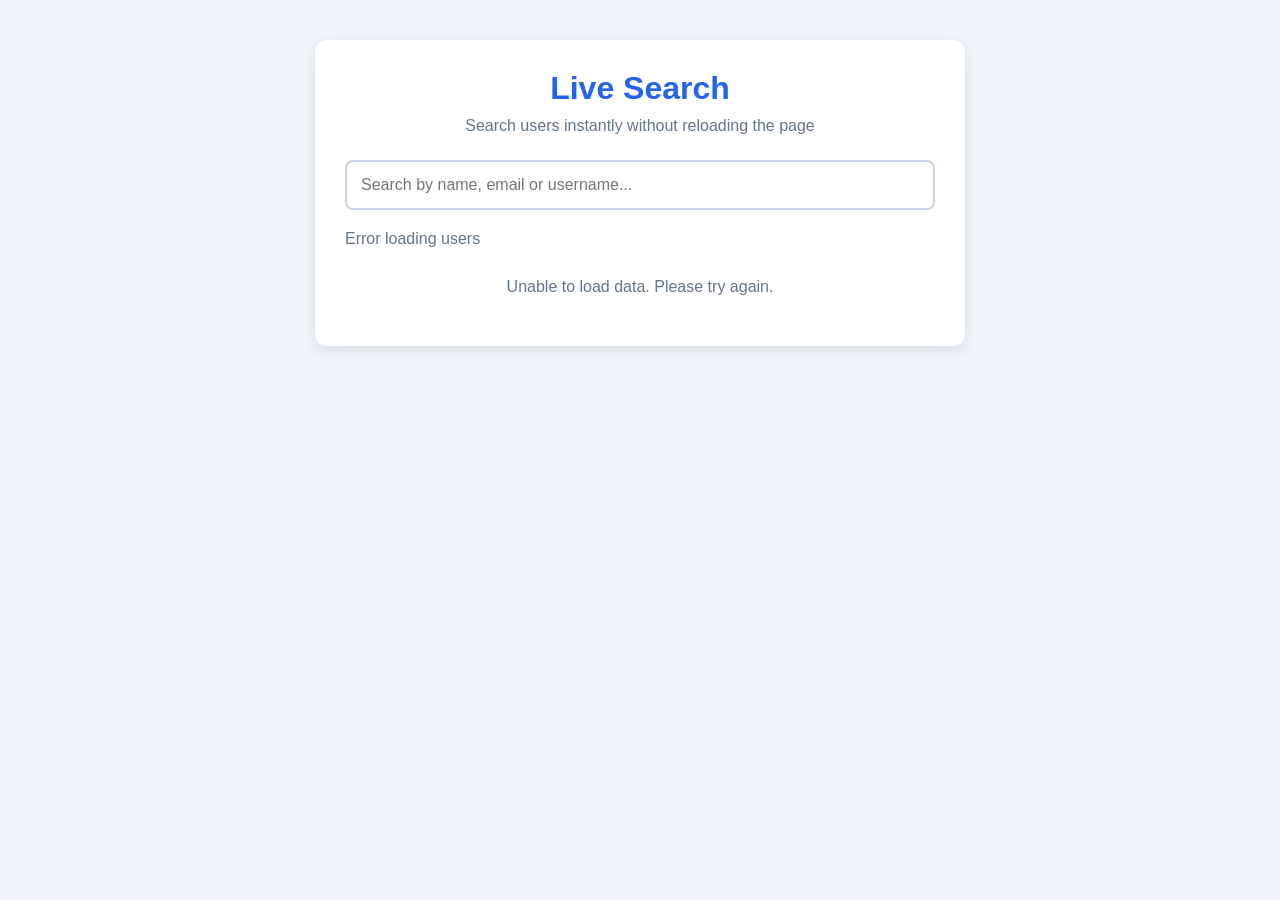
<file: HTML-Experiments/HTML13/ex13.html>
<!DOCTYPE html>
<html lang="en">
<head>
    <meta charset="UTF-8">
    <meta name="viewport" content="width=device-width, initial-scale=1.0">
    <title>Live Search Application</title>

    <style>
        * {
            margin: 0;
            padding: 0;
            box-sizing: border-box;
            font-family: Arial, sans-serif;
        }

        body {
            background: #f1f5f9;
            padding: 40px 15px;
        }

        .container {
            max-width: 650px;
            margin: auto;
            background: white;
            padding: 30px;
            border-radius: 12px;
            box-shadow: 0 4px 15px rgba(0,0,0,0.1);
        }

        h1 {
            text-align: center;
            color: #2563eb;
            margin-bottom: 10px;
        }

        .subtitle {
            text-align: center;
            color: #64748b;
            margin-bottom: 25px;
        }

        #searchInput {
            width: 100%;
            padding: 14px;
            border: 2px solid #cbd5e1;
            border-radius: 8px;
            font-size: 16px;
            outline: none;
        }

        #searchInput:focus {
            border-color: #2563eb;
        }

        #resultCount {
            margin: 20px 0 10px;
            color: #64748b;
        }

        .result {
            padding: 15px;
            margin-bottom: 10px;
            border: 1px solid #e2e8f0;
            border-radius: 8px;
            background: #f8fafc;
        }

        .result h3 {
            color: #2563eb;
            margin-bottom: 6px;
        }

        .result p {
            color: #475569;
            line-height: 1.5;
        }

        .message {
            text-align: center;
            color: #64748b;
            padding: 20px;
        }
    </style>
</head>

<body>

    <div class="container">

        <h1>Live Search</h1>
        <p class="subtitle">
            Search users instantly without reloading the page
        </p>

        <input
            type="text"
            id="searchInput"
            placeholder="Search by name, email or username..."
        >

        <p id="resultCount">Loading users...</p>

        <div id="results">
            <p class="message">Loading data...</p>
        </div>

    </div>

    <script>

        const searchInput = document.getElementById("searchInput");
        const results = document.getElementById("results");
        const resultCount = document.getElementById("resultCount");

        let users = [];

        // Fetch data from REST API
        async function loadUsers() {

            try {

                const response = await fetch(
                    "https://jsonplaceholder.typicode.com/users"
                );

                if (!response.ok) {
                    throw new Error("Failed to fetch data");
                }

                users = await response.json();

                displayUsers(users);

            } catch (error) {

                results.innerHTML =
                    '<p class="message">Unable to load data. Please try again.</p>';

                resultCount.textContent = "Error loading users";

            }

        }

        // Display users
        function displayUsers(data) {

            results.innerHTML = "";

            resultCount.textContent =
                data.length + " user(s) found";

            if (data.length === 0) {

                results.innerHTML =
                    '<p class="message">No matching results found!</p>';

                return;

            }

            data.forEach(user => {

                const div = document.createElement("div");
                div.className = "result";

                const name = document.createElement("h3");
                name.textContent = user.name;

                const email = document.createElement("p");
                email.textContent = "Email: " + user.email;

                const username = document.createElement("p");
                username.textContent = "Username: " + user.username;

                div.appendChild(name);
                div.appendChild(email);
                div.appendChild(username);

                results.appendChild(div);

            });

        }

        // Live search functionality
        searchInput.addEventListener("input", function () {

            const searchText = this.value.toLowerCase().trim();

            const filteredUsers = users.filter(user => {

                return (
                    user.name.toLowerCase().includes(searchText) ||
                    user.email.toLowerCase().includes(searchText) ||
                    user.username.toLowerCase().includes(searchText)
                );

            });

            displayUsers(filteredUsers);

        });

        // Load users when page opens
        loadUsers();

    </script>

</body>
</html>
</file>
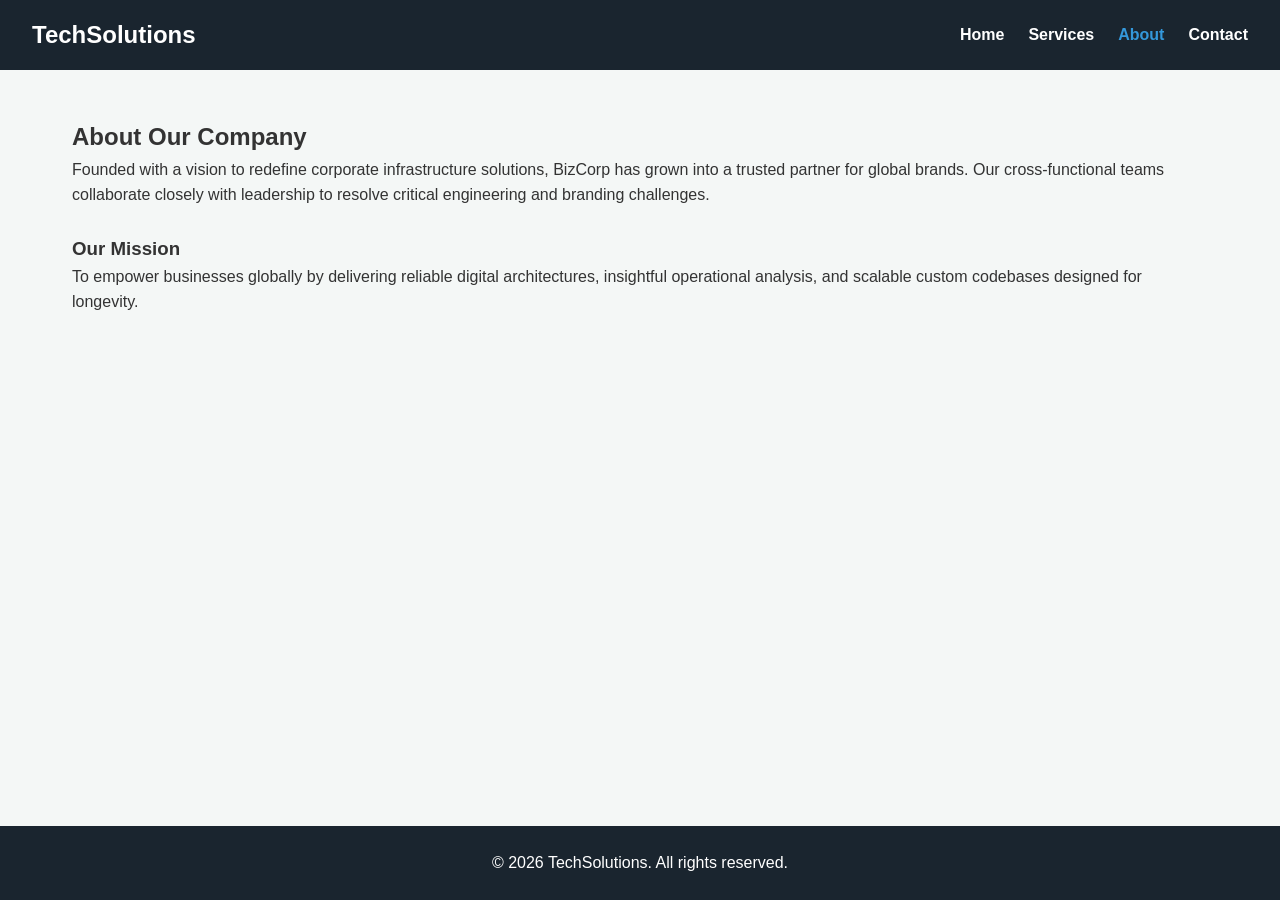
<file: HTML-Experiments/HTML2/about.html>
<!DOCTYPE html>
<html lang="en">
<head>
    <meta charset="UTF-8">
    <meta name="viewport" content="width=device-width, initial-scale=1.0">
    <title>TechSolutions | About Us</title>
    <link rel="stylesheet" href="style.css">
</head>
<body>

    <header>
        <div class="logo">
            <h1>TechSolutions</h1>
        </div>
        <nav>
            <ul>
                <li><a href="index.html">Home</a></li>
                <li><a href="services.html">Services</a></li>
                <li><a href="about.html" class="active">About</a></li>
                <li><a href="contact.html">Contact</a></li>
            </ul>
        </nav>
    </header>

    <main>
        <h2>About Our Company</h2>
        <p>Founded with a vision to redefine corporate infrastructure solutions, BizCorp has grown into a trusted partner for global brands. Our cross-functional teams collaborate closely with leadership to resolve critical engineering and branding challenges.</p>
        
        <br>
        <h3>Our Mission</h3>
        <p>To empower businesses globally by delivering reliable digital architectures, insightful operational analysis, and scalable custom codebases designed for longevity.</p>
    </main>

    <footer>
        <p>&copy; 2026 TechSolutions. All rights reserved.</p>
    </footer>

</body>
</html>
</file>
<file: HTML-Experiments/HTML1/style.css>
/* Basic Reset */
* {
    margin: 0;
    padding: 0;
    box-sizing: border-box;
}

/* Smooth Scrolling */
html {
    scroll-behavior: smooth;
}

body {
    font-family: Arial, sans-serif;
    line-height: 1.6;
}


/* =========================
   FIXED HEADER
   ========================= */

header {
    position: fixed;
    top: 0;
    left: 0;
    width: 100%;
    height: 75px;

    display: flex;
    justify-content: space-between;
    align-items: center;

    padding: 0 8%;

    background-color: #222;
    z-index: 1000;
}


/* Logo */
.logo {
    color: white;
    font-size: 28px;
    font-weight: bold;
}


/* Navigation */
nav {
    display: flex;
    gap: 30px;
}

nav a {
    color: white;
    text-decoration: none;
    font-size: 17px;
    transition: 0.3s;
}

nav a:hover {
    color: #00bcd4;
}


/* =========================
   HOME
   ========================= */

.hero {
    min-height: 100vh;

    display: flex;
    justify-content: center;
    align-items: center;

    text-align: center;

    padding: 100px 8% 50px;

    background-image:
        linear-gradient(
            rgba(0, 0, 0, 0.6),
            rgba(0, 0, 0, 0.6)
        ),
        url("bg_image.jpg");

    background-size: cover;
    background-position: center;

    color: white;
}

.hero-content h1 {
    font-size: 48px;
    margin-bottom: 15px;
}

.hero-content p {
    font-size: 20px;
    margin-bottom: 30px;
}


/* Get Started Button */
.btn {
    display: inline-block;

    padding: 12px 25px;

    background-color: #00bcd4;
    color: white;

    text-decoration: none;

    border-radius: 5px;
}

.btn:hover {
    background-color: #0097a7;
}


/* =========================
   COMMON SECTION SETTINGS
   ========================= */

section {
    scroll-margin-top: 75px;
}


/* =========================
   SERVICES
   ========================= */

.services {
    min-height: 100vh;

    padding: 100px 8%;

    text-align: center;

    background-color: #f5f5f5;
}

.services h2,
.about h2,
.contact h2 {
    font-size: 35px;
    margin-bottom: 40px;
}


/* Services Grid */
.service-grid {
    display: grid;

    grid-template-columns: repeat(4, 1fr);

    gap: 25px;
}


/* Service Cards */
.service-card {
    padding: 30px 20px;

    background-color: white;

    border-radius: 10px;

    box-shadow: 0 4px 10px rgba(0, 0, 0, 0.1);
}

.service-card h3 {
    margin-bottom: 15px;
}


/* =========================
   ABOUT
   ========================= */

.about {
    min-height: 80vh;

    padding: 100px 15%;

    text-align: center;

    display: flex;
    flex-direction: column;
    justify-content: center;
}

.about p {
    font-size: 18px;
    max-width: 800px;
    margin: auto;
}


/* =========================
   CONTACT
   ========================= */

.contact {
    min-height: 80vh;

    padding: 100px 8%;

    text-align: center;

    background-color: #f5f5f5;
}

.contact p {
    font-size: 18px;
    margin: 10px;
}


/* =========================
   FOOTER
   ========================= */

footer {
    background-color: #222;

    color: white;

    text-align: center;

    padding: 30px;
}


/* =========================
   MOBILE RESPONSIVE
   ========================= */

@media (max-width: 768px) {

    header {
        height: auto;

        flex-direction: column;

        padding: 15px;
    }

    nav {
        margin-top: 10px;

        gap: 15px;
    }

    nav a {
        font-size: 14px;
    }

    section {
        scroll-margin-top: 110px;
    }

    .hero {
        padding-top: 150px;
    }

    .hero-content h1 {
        font-size: 32px;
    }

    .hero-content p {
        font-size: 16px;
    }

    .service-grid {
        grid-template-columns: 1fr 1fr;
    }
}


/* Small Mobile */
@media (max-width: 480px) {

    .service-grid {
        grid-template-columns: 1fr;
    }

    nav {
        gap: 10px;
    }

    nav a {
        font-size: 13px;
    }

    .hero-content h1 {
        font-size: 27px;
    }
}
</file>
<file: HTML-Experiments/HTML2/style.css>
/* Reset and General Styles */
* {
    margin: 0;
    padding: 0;
    box-sizing: border-box;
    font-family: 'Segoe UI', Tahoma, Geneva, Verdana, sans-serif;
}

body {
    background-color: #f4f7f6;
    color: #333;
    line-height: 1.6;
    display: flex;
    flex-direction: column;
    min-height: 100vh;
}

/* Header & Navigation */
header {
    background-color: #1a252f;
    color: #fff;
    padding: 1rem 2rem;
    display: flex;
    justify-content: space-between;
    align-items: center;
}

.logo h1 {
    font-size: 1.5rem;
}

nav ul {
    list-style: none;
    display: flex;
    gap: 1.5rem;
}

nav a {
    color: #fff;
    text-decoration: none;
    font-weight: 600;
    transition: color 0.3s;
}

nav a:hover, nav a.active {
    color: #3498db;
}

/* Main Content Area */
main {
    padding: 3rem 2rem;
    max-width: 1200px;
    margin: 0 auto;
    flex: 1;
}

.hero-section {
    text-align: center;
    padding: 4rem 1rem;
    background: linear-gradient(rgba(0,0,0,0.5), rgba(0,0,0,0.5)), url('https://picsum.photos') no-repeat center center/cover;
    color: white;
    border-radius: 8px;
    margin-bottom: 2rem;
}

.hero-section h2 {
    font-size: 2.5rem;
    margin-bottom: 1rem;
}

.grid-container {
    display: grid;
    grid-template-columns: repeat(auto-fit, minmax(280px, 1fr));
    gap: 2rem;
    margin-top: 2rem;
}

.card {
    background: white;
    padding: 2rem;
    border-radius: 8px;
    box-shadow: 0 4px 6px rgba(0,0,0,0.1);
}

.card h3 {
    margin-bottom: 1rem;
    color: #1a252f;
}

/* Contact Form */
.contact-form {
    background: white;
    padding: 2rem;
    border-radius: 8px;
    max-width: 600px;
    margin: 0 auto;
    box-shadow: 0 4px 6px rgba(0,0,0,0.1);
}

.form-group {
    margin-bottom: 1.5rem;
}

.form-group label {
    display: block;
    margin-bottom: 0.5rem;
    font-weight: 600;
}

.form-group input, .form-group textarea {
    width: 100%;
    padding: 0.75rem;
    border: 1px solid #ccc;
    border-radius: 4px;
}

button {
    background-color: #3498db;
    color: white;
    border: none;
    padding: 0.75rem 1.5rem;
    font-size: 1rem;
    border-radius: 4px;
    cursor: pointer;
    font-weight: 600;
}

button:hover {
    background-color: #2980b9;
}

/* Footer */
footer {
    background-color: #1a252f;
    color: #fff;
    text-align: center;
    padding: 1.5rem;
    margin-top: auto;
}
</file>
<file: HTML-Experiments/HTML3/style.css>
/* ==========================================================================
   1. Design System & Base Configurations
   ========================================================================== */
:root {
    --primary-color: #4f46e5;
    --primary-hover: #4338ca;
    --secondary-color: #0f172a;
    --text-main: #334155;
    --text-light: #64748b;
    --bg-light: #f8fafc;
    --white: #ffffff;
    --font-family: system-ui, -apple-system, BlinkMacSystemFont, 'Segoe UI', Roboto, sans-serif;
}

* {
    box-sizing: border-box;
    margin: 0;
    padding: 0;
}

html {
    scroll-behavior: smooth;
}

body {
    font-family: var(--font-family);
    color: var(--text-main);
    line-height: 1.6;
    background-color: var(--white);
}

.container {
    width: 100%;
    max-width: 1140px;
    margin: 0 auto;
    padding: 0 24px;
}

/* ==========================================================================
   2. UI Component Layouts (Buttons & Structure)
   ========================================================================== */
.btn {
    display: inline-block;
    padding: 12px 28px;
    font-weight: 600;
    text-decoration: none;
    border-radius: 8px;
    transition: all 0.2s ease-in-out;
    text-align: center;
    cursor: pointer;
}

.btn-primary {
    background-color: var(--primary-color);
    color: var(--white);
}

.btn-primary:hover {
    background-color: var(--primary-hover);
}

.btn-secondary {
    background-color: var(--secondary-color);
    color: var(--white);
}

.btn-outline {
    border: 2px solid #cbd5e1;
    color: var(--text-main);
}

.btn-outline:hover {
    background-color: var(--bg-light);
    border-color: #94a3b8;
}

.btn-large {
    padding: 16px 40px;
    font-size: 1.1rem;
}

/* ==========================================================================
   3. Mobile-First Layout Core Sections
   ========================================================================== */

/* Navbar */
.navbar {
    background-color: var(--white);
    border-bottom: 1px solid #e2e8f0;
    padding: 16px 0;
    position: sticky;
    top: 0;
    z-index: 100;
}

.nav-container {
    display: flex;
    justify-content: space-between;
    align-items: center;
}

.logo {
    font-size: 1.5rem;
    font-weight: 800;
    color: var(--secondary-color);
    text-decoration: none;
}

.logo span {
    color: var(--primary-color);
}

.nav-links {
    display: none; /* Hidden on mobile to maintain real estate */
}

/* Hero Section */
.hero {
    padding: 60px 0;
    background: linear-gradient(180deg, var(--white) 0%, var(--bg-light) 100%);
}

.hero-container {
    display: flex;
    flex-direction: column; /* Stacked layout on smaller screens */
    gap: 40px;
    text-align: center;
}

.hero-content h1 {
    font-size: 2.2rem;
    font-weight: 800;
    line-height: 1.2;
    color: var(--secondary-color);
    margin-bottom: 16px;
}

.hero-content h1 span {
    color: var(--primary-color);
}

.hero-content p {
    font-size: 1.1rem;
    color: var(--text-light);
    margin-bottom: 32px;
}

.hero-actions {
    display: flex;
    flex-direction: column;
    gap: 12px;
}

.image-placeholder {
    width: 100%;
    height: 250px;
    background-color: #cbd5e1;
    border-radius: 12px;
    display: flex;
    justify-content: center;
    align-items: center;
    color: var(--text-light);
    font-weight: 600;
}

/* Features Section */
.features {
    padding: 80px 0;
}

.section-title {
    font-size: 2rem;
    text-align: center;
    color: var(--secondary-color);
    margin-bottom: 48px;
}

.features-grid {
    display: grid;
    grid-template-columns: 1fr; /* Single column on mobile grids */
    gap: 32px;
}

.feature-card {
    background-color: var(--bg-light);
    padding: 32px;
    border-radius: 12px;
    border: 1px solid #e2e8f0;
    transition: transform 0.2s;
}

.feature-card:hover {
    transform: translateY(-4px);
}

.feature-icon {
    font-size: 2.5rem;
    margin-bottom: 16px;
}

.feature-card h3 {
    font-size: 1.3rem;
    color: var(--secondary-color);
    margin-bottom: 12px;
}

.feature-card p {
    color: var(--text-light);
}

/* Call to Action Section */
.cta {
    background-color: var(--secondary-color);
    color: var(--white);
    padding: 80px 0;
    text-align: center;
}

.cta-container h2 {
    font-size: 2.2rem;
    margin-bottom: 16px;
}

.cta-container p {
    font-size: 1.1rem;
    color: #94a3b8;
    margin-bottom: 32px;
    max-width: 600px;
    margin-left: auto;
    margin-right: auto;
}

/* Footer */
.footer {
    padding: 24px 0;
    border-top: 1px solid #e2e8f0;
    text-align: center;
    font-size: 0.9rem;
    color: var(--text-light);
}

/* ==========================================================================
   4. Desktop Enhancements (Adaptive Screen Adjustments)
   ========================================================================== */
@media (min-width: 768px) {
    .nav-links {
        display: flex;
        list-style: none;
        gap: 24px;
    }

    .nav-links a {
        color: var(--text-main);
        text-decoration: none;
        font-weight: 500;
    }

    .nav-links a:hover {
        color: var(--primary-color);
    }

    .hero-container {
        flex-direction: row; /* Horizontal splitting layout */
        align-items: center;
        text-align: left;
    }

    .hero-content {
        flex: 1;
    }

    .hero-image {
        flex: 1;
    }

    .hero-content h1 {
        font-size: 3.2rem;
    }

    .hero-actions {
        flex-direction: row;
    }

    .image-placeholder {
        height: 400px;
    }

    .features-grid {
        grid-template-columns: repeat(3, 1fr); /* 3 columns on tablet/desktop layouts */
    }
}
</file>
